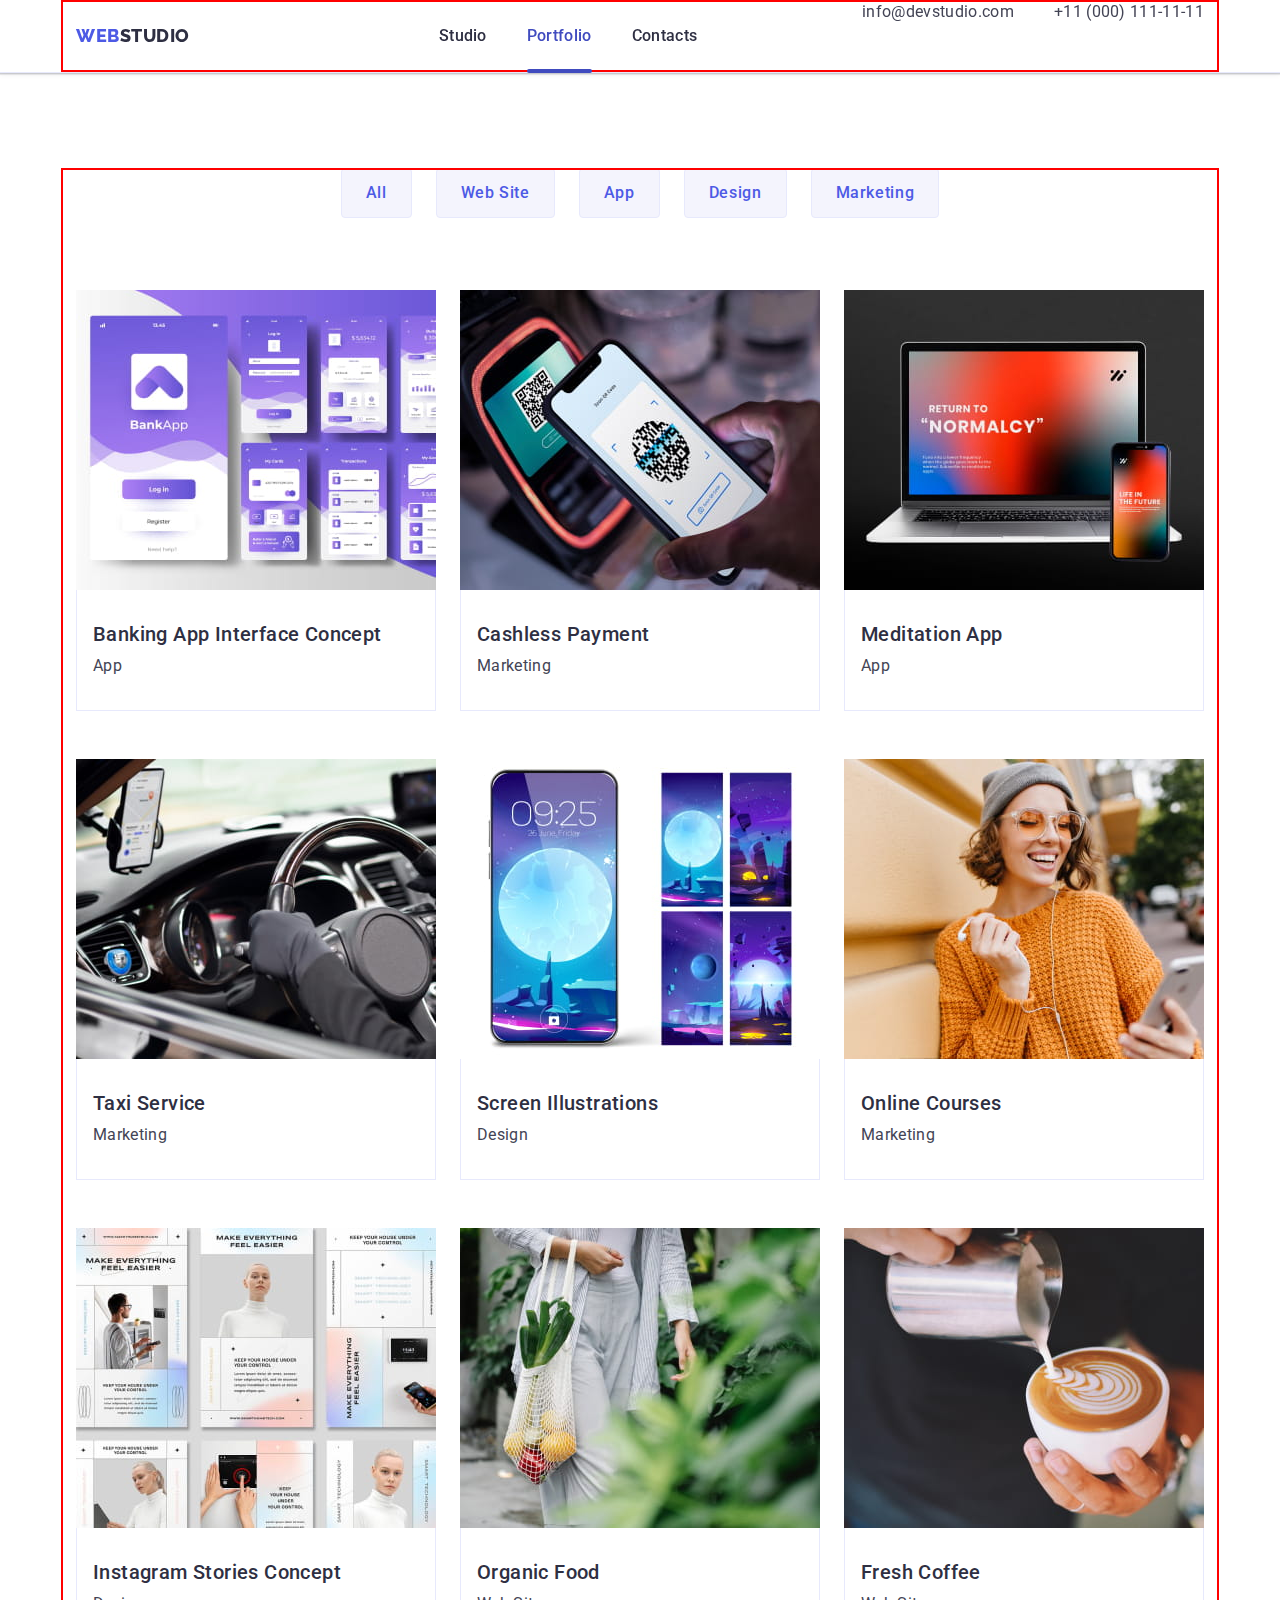
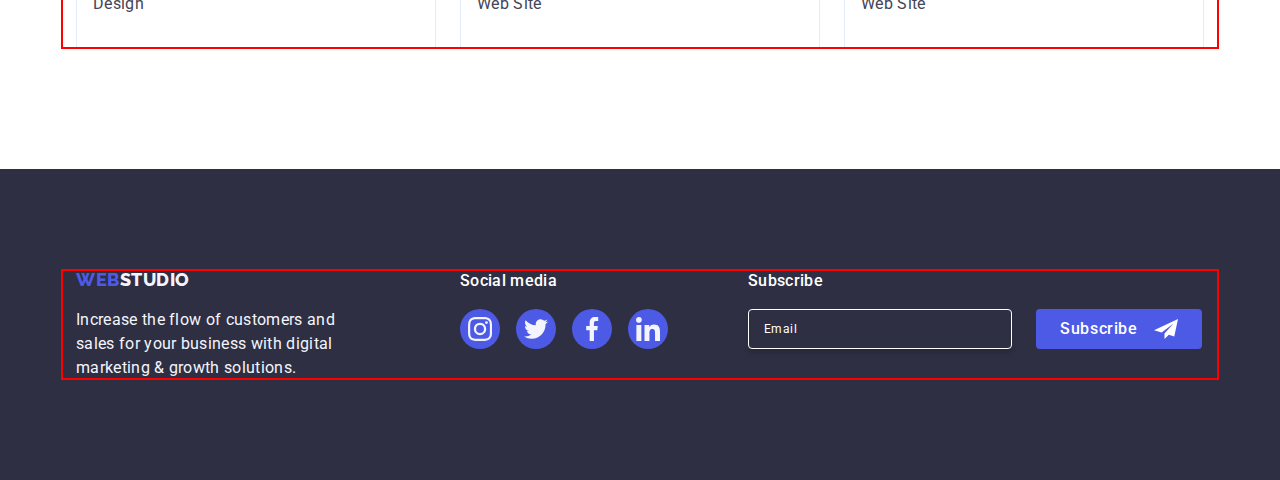
<file: portfolio.html>
<!DOCTYPE html>
<html lang="en">
  <head>
    <meta charset="UTF-8" />
    <meta http-equiv="X-UA-Compatible" content="IE=edge" />
    <meta name="viewport" content="width=device-width, initial-scale=1.0" />
    <title>Portfolio</title>
    <link rel="preconnect" href="https://fonts.googleapis.com" />
    <link rel="preconnect" href="https://fonts.gstatic.com" crossorigin />
    <link
      href="https://fonts.googleapis.com/css2?family=Raleway:wght@800&family=Roboto:wght@400;500;700;900&display=swap"
      rel="stylesheet"
    />
    <link
      rel="stylesheet"
      href="https://cdnjs.cloudflare.com/ajax/libs/modern-normalize/1.0.0/modern-normalize.min.css"
    />
    <link rel="stylesheet" href="./css/styles.css" />
  </head>
  <body class="portfolio-page">
    <!-- Header section -->

    <header class="header">
      <div class="container header-flex">
        <nav class="header-nav">
          <a class="logo-link link" href="./index.html">
            Web<span class="logo-world">Studio</span></a
          >
          <ul class="header-nav-list list">
            <li class="header-nav-item">
              <a class="header-nav-link link" href="./index.html">Studio</a>
            </li>
            <li class="header-nav-item">
              <a class="header-nav-link link active" href="./portfolio.html"
                >Portfolio</a
              >
            </li>
            <li class="header-nav-item">
              <a class="header-nav-link link" href="">Contacts</a>
            </li>
          </ul>
        </nav>
        <address class="header-contacts">
          <ul class="contacts-list list">
            <li class="contacts-item">
              <a class="contscts-link link" href="mailto:info@devstudio.com"
                >info@devstudio.com</a
              >
            </li>
            <li class="contacts-item">
              <a class="contscts-link link" href="tel:+110001111111"
                >+11 (000) 111-11-11</a
              >
            </li>
          </ul>
        </address>
      </div>
    </header>
    <main>
      <!-- Section Filtr -->
      <section class="filtr section">
        <div class="container">
          <h1 hidden class="visually-hidden">Our works</h1>
          <ul class="filtr-btn-list list">
            <li class="btn-item">
              <button class="btn" id="shadow-button" type="button">All</button>
            </li>
            <li class="btn-item">
              <button class="btn" type="button">Web Site</button>
            </li>
            <li class="btn-item">
              <button class="btn" type="button">App</button>
            </li>
            <li class="btn-item">
              <button class="btn" type="button">Design</button>
            </li>
            <li class="btn-item">
              <button class="btn" type="button">Marketing</button>
            </li>
          </ul>
          <!-- Project list -->
          <ul class="project-list list">
            <li class="project-item">
              <a class="project-link link" href="">
                <div class="project-thumb">
                  <img
                    src="./images/bankapp.jpg"
                    alt="banking interface "
                    width="360"
                    height="300"
                  />

                  <p class="overlay-text">
                    14 Stylish and User-Friendly App Design Concepts · Task
                    Manager App · Calorie Tracker App · Exotic Fruit Ecommerce
                    App · Cloud Storage App
                  </p>
                </div>

                <div class="project-container">
                  <h2 class="subtitle">Banking App Interface Concept</h2>
                  <p class="subtitle-desc">App</p>
                </div>
              </a>
            </li>
            <li class="project-item">
              <a class="project-link link" href="">
                <div class="project-thumb">
                  <img
                    src="./images/payment.jpg"
                    alt="qr "
                    width="360"
                    height="300"
                  />
                  <p class="overlay-text">
                    14 Stylish and User-Friendly App Design Concepts · Task
                    Manager App · Calorie Tracker App · Exotic Fruit Ecommerce
                    App · Cloud Storage App
                  </p>
                </div>
                <div class="project-container">
                  <h2 class="subtitle">Cashless Payment</h2>
                  <p class="subtitle-desc">Marketing</p>
                </div>
              </a>
            </li>
            <li class="project-item">
              <a class="project-link link" href="">
                <div class="project-thumb">
                  <img
                    src="./images/meditation.jpg"
                    alt="laptop and smartphone"
                    width="360"
                    height="300"
                  />
                  <p class="overlay-text">
                    14 Stylish and User-Friendly App Design Concepts · Task
                    Manager App · Calorie Tracker App · Exotic Fruit Ecommerce
                    App · Cloud Storage App
                  </p>
                </div>
                <div class="project-container">
                  <h2 class="subtitle">Meditation App</h2>
                  <p class="subtitle-desc">App</p>
                </div>
              </a>
            </li>
            <li class="project-item">
              <a class="project-link link" href="">
                <div class="project-thumb">
                  <img
                    src="./images/car.jpg"
                    alt="taxi"
                    width="360"
                    height="300"
                  />
                  <p class="overlay-text">
                    14 Stylish and User-Friendly App Design Concepts · Task
                    Manager App · Calorie Tracker App · Exotic Fruit Ecommerce
                    App · Cloud Storage App
                  </p>
                </div>
                <div class="project-container">
                  <h2 class="subtitle">Taxi Service</h2>
                  <p class="subtitle-desc">Marketing</p>
                </div>
              </a>
            </li>
            <li class="project-item">
              <a class="project-link link" href="">
                <div class="project-thumb">
                  <img
                    src="./images/ilustration.jpg"
                    alt="screen smartphone"
                    width="360"
                    height="300"
                  />
                  <p class="overlay-text">
                    14 Stylish and User-Friendly App Design Concepts · Task
                    Manager App · Calorie Tracker App · Exotic Fruit Ecommerce
                    App · Cloud Storage App
                  </p>
                </div>
                <div class="project-container">
                  <h2 class="subtitle">Screen Illustrations</h2>
                  <p class="subtitle-desc">Design</p>
                </div>
              </a>
            </li>
            <li class="project-item">
              <a class="project-link link" href="">
                <div class="project-thumb">
                  <img
                    src="./images/courses.jpg"
                    alt="young woman"
                    width="360"
                    height="300"
                  />
                  <p class="overlay-text">
                    14 Stylish and User-Friendly App Design Concepts · Task
                    Manager App · Calorie Tracker App · Exotic Fruit Ecommerce
                    App · Cloud Storage App
                  </p>
                </div>
                <div class="project-container">
                  <h2 class="subtitle">Online Courses</h2>
                  <p class="subtitle-desc">Marketing</p>
                </div>
              </a>
            </li>
            <li class="project-item">
              <a class="project-link link" href="">
                <div class="project-thumb">
                  <img
                    src="./images/stories.jpg"
                    alt="instagram"
                    width="360"
                    height="300"
                  />

                  <p class="overlay-text">
                    14 Stylish and User-Friendly App Design Concepts · Task
                    Manager App · Calorie Tracker App · Exotic Fruit Ecommerce
                    App · Cloud Storage App
                  </p>
                </div>

                <div class="project-container">
                  <h2 class="subtitle">Instagram Stories Concept</h2>
                  <p class="subtitle-desc">Design</p>
                </div>
              </a>
            </li>
            <li class="project-item">
              <a class="project-link link" href="">
                <div class="project-thumb">
                  <img
                    src="./images/food.jpg"
                    alt="vegetebles"
                    width="360"
                    height="300"
                  />
                  <p class="overlay-text">
                    14 Stylish and User-Friendly App Design Concepts · Task
                    Manager App · Calorie Tracker App · Exotic Fruit Ecommerce
                    App · Cloud Storage App
                  </p>
                </div>

                <div class="project-container">
                  <h2 class="subtitle">Organic Food</h2>
                  <p class="subtitle-desc">Web Site</p>
                </div>
              </a>
            </li>
            <li class="project-item">
              <a class="project-link link" href="">
                <div class="project-thumb">
                  <img
                    src="./images/cup.jpg"
                    alt="coffe width milk"
                    width="360"
                    height="300"
                  />
                  <p class="overlay-text">
                    14 Stylish and User-Friendly App Design Concepts · Task
                    Manager App · Calorie Tracker App · Exotic Fruit Ecommerce
                    App · Cloud Storage App
                  </p>
                </div>

                <div class="project-container">
                  <h2 class="subtitle">Fresh Coffee</h2>
                  <p class="subtitle-desc">Web Site</p>
                </div>
              </a>
            </li>
          </ul>
        </div>
      </section>
    </main>
    <!-- footer section -->
    <footer class="footer section">
      <div class="footer-container container">
        <div class="left-footer">
          <a class="fotter-link link" href="./index.html"
            >Web<span class="studio-world">Studio</span>
          </a>
          <p class="footer-desc">
            Increase the flow of customers and sales for your business with
            digital marketing & growth solutions.
          </p>
        </div>
        <div class="footer-social-icons">
          <p class="footer-social-media">Social media</p>
          <ul class="footer-social-list list">
            <li class="footer-social-item">
              <a
                href=""
                class="footer-social-link"
                target="blank"
                rel="noopener noreferrer"
                aria-label=" instagram icon "
              >
                <svg class="social-icon" width="24" height="24">
                  <use href="./images/icons.svg#instagram"></use>
                </svg>
              </a>
            </li>
            <li class="footer-social-item">
              <a
                href=""
                class="footer-social-link"
                target="blank"
                rel="noopener noreferrer"
                aria-label=" twitter icon "
              >
                <svg class="social-icon" width="24" height="24">
                  <use href="./images/icons.svg#twitter"></use>
                </svg>
              </a>
            </li>
            <li class="footer-social-item">
              <a
                href=""
                class="footer-social-link"
                target="blank"
                rel="noopener noreferrer"
                aria-label=" facebook icon "
              >
                <svg class="social-icon" width="24" height="24">
                  <use href="./images/icons.svg#facebook"></use>
                </svg>
              </a>
            </li>
            <li class="footer-social-item">
              <a
                href=""
                class="footer-social-link"
                target="blank"
                rel="noopener noreferrer"
                aria-label=" linkedin icon "
              >
                <svg class="social-icon" width="24" height="24">
                  <use href="./images/icons.svg#linkedin"></use>
                </svg>
              </a>
            </li>
          </ul>
        </div>
        <div class="fotter-subscribe">
          <p class="subscribe-title">Subscribe</p>
          <form class="subtitle-form form" name="subscribe-form ">
            <label class="form-label-subscribe">
              <input
                class="form-field-subscribe"
                type="email"
                name="fotter_subscribe"
                placeholder="&nbsp"
              />
              <span class="subscribe-tag">Email</span>
            </label>
            <button class="subscribe-btn btn" type="submit">
              Subscribe
              <svg class="subscribe-icon" width="24" height="24">
                <use href="./images/icons.svg#send-icon"></use>
              </svg>
            </button>
          </form>
        </div>
      </div>
    </footer>
  </body>
</html>
</file>
<file: css/styles.css>
:root {
  /* Fonts */
  --primary-font: 'Roboto', sans-serif;
  --secondary-font: 'Raleway', sans-serif;

  /* Color back-ground*/
  --primary-bg-color: #ffffff;
  --accent-bg-cl: #2e2f42;
  --secondary-bg-color: #f4f4fd;
  /* Text color */
  --primary-text-color: #434455;
  --secondary-text-color: #2e2f42;
  --accent-txt-cl: #4d5ae5;
  --light-txt-cl: #404bbf;
  /* Btn Color */
  --primary-btn-color: #4d5ae5;
  --light-btn-cl: #404bbf;
  --secondary-btn-color: #404bbf;
  --accent-btn-cl: #f4f4fd;
  --primary-btn-text-cl: #ffffff;
  --accent-btn-txt-cl: #4d5ae5;

  /* others */
  --anim-fast: 250ms cubic-bezier(0.4, 0, 0.2, 1);
  --header-idx: 10;
  --modal-idx: 100;

  --indend-horizontal: 64px;
  --indent-vertikal: 24px;
  --items: 1;
}

body {
  background-color: var(--primary-bg-color);
  color: var(--primary-text-color);
  font-family: var(--primary-font);
  font-weight: 400;
  font-style: normal;
  font-size: 16px;
  line-height: 1.5;
  letter-spacing: 0.02em;
  text-decoration: none;
  text-transform: none;
  padding-top: 72px;
}
.link {
  font-style: normal;
  text-decoration: none;
  color: var(--primary-text-color);
}
.list {
  padding: 0;
  margin: 0;

  list-style: none;
}

/*  
   |============================
   | reset start 
   |============================
 */

h1,
h2,
h3,
p {
  margin: 0;
}
.visually-hidden {
  position: absolute;
  width: 1px;
  height: 1px;
  margin: -1px;
  border: 0;
  padding: 0;

  white-space: nowrap;
  clip-path: inset(100%);

  clip: rect(0 0 0 0);
  overflow: hidden;
}
.title {
  font-family: inherit;
  font-weight: 700;
  font-size: 36px;
  line-height: 1.1;
  letter-spacing: 0.72px;
  text-align: center;
  text-transform: capitalize;

  margin-top: 0;
  margin-bottom: 72px;
  color: var(--secondary-text-color);
}

.btn {
  font-family: inherit;
  font-weight: 500;
  font-size: 16px;
  line-height: 1.5;
  letter-spacing: 0.04em;
  cursor: pointer;

  border: none;
  color: var(--primary-btn-text-cl);
  background-color: var(--primary-btn-color);
  border-radius: 4px;
  transition: background-color var(--anim-fast), box-shadow var(--anim-fast);
}
.section {
  padding: 96px 0;
}

@media only screen and (min-width: 1158px) {
  .section {
    padding: 120px 0;
  }
}

.container {
  /* basic style */
  min-width: 320px;
  max-width: 428px;
  padding: 0px 16px;
  margin: 0 auto;

  outline: 2px solid red;
  outline-offset: -2px;
}
/* Tablet screen */
@media only screen and (min-width: 768px) {
  .container {
    max-width: 768px;
  }
}
/* Desktop screen */
@media only screen and (min-width: 1158px) {
  .container {
    max-width: 1158px;
    padding: 0px 15px;
  }
}

img {
  display: block;
  width: 100%;
  margin: 0px;
  padding: 0px;
}
.header {
  min-width: 428px;
  position: fixed;
  top: 0;
  left: 0;
  width: 100%;

  z-index: var(--header-idx);

  border-bottom: 1px solid #e7e9fc;
  box-shadow: 0px 2px 1px rgba(46, 47, 66, 0.08),
    0px 1px 1px rgba(46, 47, 66, 0.16), 0px 1px 6px rgba(46, 47, 66, 0.08);
}

/* Logo */

.logo-link {
  margin-right: 249px;
  padding: 24px 0;
}
.logo-link,
.logo-world {
  display: flex;
  margin-left: auto;
  align-items: center;

  font-family: var(--secondary-font);
  font-style: normal;
  font-weight: 800;
  font-size: 18px;
  line-height: 1.17;
  letter-spacing: 0.03em;
  text-transform: uppercase;
  text-decoration: none;
  color: var(--accent-txt-cl);
}
.logo-world {
  color: var(--secondary-text-color);
}

/* nav */
.header-flex {
  display: flex;
}

.header-nav {
  display: flex;
  align-items: center;
}

.header-nav-link {
  position: relative;
  display: block;
  padding-top: 24px;
  padding-bottom: 24px;
  color: var(--secondary-text-color);

  font-family: inherit;
  font-weight: 500;
  transition: color var(--anim-fast);
}

.header-nav-link::after {
  position: absolute;
  display: block;
  content: '';

  left: 0;
  top: 69px;

  width: 100%;
  height: 4px;

  background-color: var(--light-txt-cl);
  border-radius: 2px;
  transform: scale(0);
  transition: transform var(--anim-fast), color var(--anim-fast);
}

.header-nav-link.active::after {
  background-color: var(--light-txt-cl);
  transform: scale(100%);
}
.header-nav-link.active {
  color: var(--light-txt-cl);
}

.header-nav-link:hover::after {
  color: var(--light-txt-cl);
  background-color: var(--light-txt-cl);
  transform: scale(100%);
  animation: lineAppear 0.9s forwards;
}
@keyframes lineAppear {
  0% {
    width: 0;
  }
  100% {
    width: 100%;
  }
}

.header-nav-list {
  display: flex;
}
@media screen and (max-width: 768px) {
  .header-nav-list {
    display: none;
  }
}

.header-nav-item {
  margin-right: 40px;
}
.header-nav-item:last-child {
  margin: 0;
}

.header-nav-link:hover,
.header-nav-link:focus,
.contscts-link:hover,
.contscts-link:focus {
  color: var(--light-txt-cl);
}
.header-nav-link:active {
  color: var(--light-txt-cl);
}
.header {
  background-color: var(--primary-bg-color);
}

.header-contacts {
  font-style: normal;
  display: flex;
  margin-left: auto;
}
.contacts-list {
  display: flex;
}

.contacts-item {
  margin-right: 40px;
}
.contacts-item:last-child {
  margin: 0;
}
.contacts-link {
  display: block;
  padding-top: 24px;
  padding-bottom: 24px;
  color: var(--primary-text-color);
  transition: color var(--anim-fast);
}
@media screen and (max-width: 768px) {
  .header-contacts {
    display: none;
  }
}

/**
  |============================
  | hero section
  |============================
*/
.hero {
  padding: 112px 0;
}

.hero {
  min-width: 428px;

  margin-left: auto;
  margin-right: auto;
  background-color: var(--accent-bg-cl);
  text-align: center;
  background-image: linear-gradient(
      rgba(46, 47, 66, 0.7),
      rgba(46, 47, 66, 0.7)
    ),
    url(../images/peole-ofice.jpg);
  background-repeat: no-repeat;
  background-position: center;
  background-size: cover;
}

.hero .title {
  animation: move-top 800ms ease-in 300ms both;
}
.hero .btn {
  animation: move-top 1300ms ease-in 300ms both;
}

@keyframes move-top {
  0% {
    opacity: 0;
    transform: translateY(calc(100px * var(--direction)));
  }

  50% {
    opacity: 0.5;
  }

  100% {
    opacity: 1;
  }
}

.hero .title {
  width: 320px;
  margin: 0 auto 72px auto;

  font-size: 36px;
  line-height: 1.11;
  letter-spacing: 0.72px;
  text-transform: capitalize;
  color: #ffffff;
}

@media screen and (min-width: 768px) {
  .hero .title {
    width: 496px;
    margin-bottom: 36px;

    font-size: 56px;
    line-height: 1.07;
    text-transform: none;
  }
}
@media screen and (min-width: 1158px) {
  .hero {
    padding-top: 188px;
    padding-bottom: 188px;
  }
  .hero .title {
    margin-bottom: 48px;
  }
}

.hero .btn {
  display: block;
  margin-left: auto;
  margin-right: auto;
  padding: 16px 32px;
  min-width: 169px;
  height: 56px;
  border: none;

  color: var(--primary-btn-text-cl);
  background-color: var(--primary-btn-color);
  box-shadow: 0px 4px 4px rgba(0, 0, 0, 0.15);
  border-radius: 4px;
  transition: background-color var(--anim-fast);
}
.btn:hover,
.btn:focus {
  color: var(--primary-btn-text-cl);
  background-color: var(--light-btn-cl);
}

.btn:active {
  background-color: var(--light-btn-cl);
}
/**
  |============================
  | Strategy section
  |============================
*/
.strategy {
  min-width: 428px;
}
.strategy-list {
  display: flex;
  flex-wrap: wrap;
  gap: 72px 24px;
}
.strategy-list-item {
  width: 396px;
}

.subtitle {
  margin-bottom: 8px;
  font-weight: 700;
  font-size: 36px;
  line-height: 1.11;
  text-align: center;
  letter-spacing: 0.72px;
  text-transform: capitalize;
  color: var(--secondary-text-color);
}
.subtitle-desc {
  font-size: 16px;
  font-style: normal;
  font-weight: 500;
  line-height: 1.5;
  letter-spacing: 0.32px;
  color: var(--primary-text-color);
}

@media only screen and (min-width: 768px) {
  .strategy-list-item {
    width: 356px;
  }
  .subtitle {
    text-align: left;
  }
}
@media only screen and (min-width: 1158px) {
  .strategy {
    padding-top: 120px;
    padding-bottom: 120px;
  }

  .strategy-list-item {
    width: 264px;
  }
  .subtitle {
    font-family: Roboto;
    font-size: 20px;
    font-weight: 500;
    line-height: 1.2;
    letter-spacing: 0.4px;
  }
  .subtitle-desc {
    font-weight: 400;
  }
}

/**
  |============================
  | Strategi icon
  |============================
*/
.strategi-block-icon {
  display: none;
}

@media only screen and (min-width: 1158px) {
  .strategi-block-icon {
    display: flex;
    align-items: center;
    justify-content: center;
    height: 112px;
    background-color: var(--accent-btn-cl);
    border-radius: 4px;
    margin-bottom: 8px;
  }
}

/**
  |============================
  | Tools section 
  |============================
*/
.tools {
  display: none;
}
.tools-list {
  display: flex;
}
@media only screen and (min-width: 1158px) {
  .tools {
    display: block;
  }
}

.tools-item {
  width: calc((100%-48px) / 3);
  margin-right: 24px;
}
.tools-item:last-child {
  margin-right: 0px;
}

/**
  |============================
  | Team section
  |============================
*/

.team {
  min-width: 428px;
  background-color: var(--secondary-bg-color);
}
.team-item-container {
  max-width: 264px;
}
.team-list {
  display: flex;
  flex-wrap: wrap;
  justify-content: center;
  row-gap: var(--indend-horizontal);
  column-gap: var(--indent-vertikal);
}

.team-list-item {
  padding: 0;
  background: #ffffff;
  box-shadow: 0px 1px 6px rgba(46, 47, 66, 0.08),
    0px 1px 1px rgba(46, 47, 66, 0.16), 0px 2px 1px rgba(46, 47, 66, 0.08);
  border-radius: 0px 0px 4px 4px;
}

.team-item-container {
  padding: 32px 0;
  margin: 0;
  border-radius: 0px 0px 4px 4px;
  text-align: center;
}
.team .subtitle-desc {
  margin-bottom: 8px;
}

/**
  |============================
  | Social icons
  |============================
*/
.social-list {
  display: flex;
  justify-content: center;
  align-items: center;
  gap: 24px;
}
.social-item {
  width: 40px;
  height: 40px;
}

.social-link {
  display: flex;
  justify-content: center;
  align-items: center;

  width: 100%;
  height: 100%;

  background-color: var(--primary-btn-color);
  border-radius: 50%;

  transition: background-color var(--anim-fast);
}
.social-link:hover,
.social-link:focus {
  background-color: var(--light-btn-cl);
}
.social-icon {
  fill: var(--accent-btn-cl);
}

/**
  |============================
  | Customers section
  |============================
*/
.customers {
  min-width: 428px;
}
.customers-list {
  display: flex;
  flex-wrap: wrap;
  justify-content: center;
  align-items: center;
  gap: 72px 16px;
}
.customers-item {
  width: 190px;
  height: 88px;
}
.customer-icon {
  width: 110px;
}
@media only screen and (min-width: 768px) {
  .customers-list {
    gap: 72px 24px;
  }
  .customers-item {
    width: 168px;
  }
  .customer-icon {
    width: 104px;
  }
}

.customers-link {
  display: flex;
  justify-content: center;
  align-items: center;

  width: 100%;
  height: 100%;

  border: 1px solid #8e8f99;
  color: #8e8f99;
  border-radius: 4px;

  transition: border-color var(--anim-fast), color var(--anim-fast);
}

.customers-link:hover,
.customers-link:focus {
  color: var(--light-btn-cl);
  border-color: var(--light-btn-cl);
}
.customer-icon {
  fill: currentColor;
}

/**
  |============================
  | Footer section
  |============================
*/
.footer {
  min-width: 428px;
  margin: 0 auto;
  background-color: var(--accent-bg-cl);
}

.footer-container {
  display: flex;
  flex-wrap: wrap;
  align-items: baseline;
  gap: 72px 24px;
}

.fotter-link {
  font-family: var(--secondary-font);
  font-weight: 800;
  font-size: 18px;
  line-height: 1.17;
  text-align: center;
  letter-spacing: 0.03em;
  text-transform: uppercase;
  text-decoration: none;
  color: var(--accent-txt-cl);
  display: block;
  margin-bottom: 17.5px;
}
.studio-world {
  font-size: 18px;
  color: #f4f4fd;
}
.footer-desc {
  width: 264px;
  color: #f4f4fd;
}
@media screen and (min-width: 768px) {
  .footer-container {
    justify-content: flex-start;
  }
  .fotter-link {
    text-align: left;
  }
}
@media screen and (max-width: 768px) {
  .footer-container {
    justify-content: center;
  }
}

/**
  |============================
  | Footer social icons 
  |============================
*/
.footer-social-icons {
  display: block;

  margin: 0;
  padding: 0;
}
.footer-social-media {
  padding: 0;
}
.footer-social-media {
  font-weight: 500;
  line-height: 1.5;
  letter-spacing: 0.02em;
  color: var(--primary-bg-color);
  margin-bottom: 16px;
  text-align: center;
}
@media screen and (min-width: 768px) {
  .footer-social-media {
    text-align: left;
  }
}

.footer-social-list {
  display: flex;
  gap: 16px;
  text-align: center;
  justify-content: center;
}

.footer-social-link {
  display: flex;
  align-items: center;
  justify-content: center;

  width: 40px;
  height: 40px;

  background-color: var(--primary-btn-color);
  border-radius: 50%;

  transition: background-color var(--anim-fast);
}
.footer-social-link:hover,
.footer-social-link:focus {
  background-color: #31d0aa;
}

/* Fotter-subscribe */

.fotter-subscribe {
  margin: 0;
}
.subscribe-title {
  text-align: center;
  margin: 0;
  margin-bottom: 16px;
  font-weight: 500;
  letter-spacing: 0.32px;
  color: var(--primary-bg-color);
}

.subtitle-form {
  display: flex;
  flex-wrap: wrap;
  justify-content: center;
  align-items: center;
  gap: 16px;
}
.form-label-subscribe {
  position: relative;
  width: 398px;
}
.form-field-subscribe {
  width: 100%;
  height: 40px;
  padding: 0;
  padding: 16px;

  color: #ffffff;
  font-size: 12px;
  line-height: 2;
  letter-spacing: 0.48px;

  background-color: transparent;
  outline: none;
  border-radius: 4px;
  border: 1px solid var(--white, #fff);
  box-shadow: 0px 4px 4px 0px rgba(0, 0, 0, 0.15);
}
.subscribe-tag {
  position: absolute;
  top: 50%;
  left: 16px;
  transform: translateY(-50%) scale(1);

  font-size: 12px;
  line-height: 2;
  letter-spacing: 0.48px;
  color: var(--primary-bg-color);
  transition: transform var(--anim-fast), scale var(--anim-fast);
}
.form-field-subscribe:focus + .subscribe-tag {
  transform: translateY(-130%) scale(0.8);
  background-color: #2e2f42;
}

@media screen and (min-width: 768px) {
  .form-label-subscribe {
    width: 264px;
  }
}

.subscribe-btn {
  display: flex;
  justify-content: center;
  align-items: center;
  gap: 16px;
  padding: 8px 24px;
}

@media screen and (min-width: 768px) and (max-width: 1158px) {
  .footer-container {
    max-width: 596px;
  }
}
@media screen and (min-width: 768px) {
  .subscribe-title {
    text-align: left;
  }
  .subtitle-form {
    gap: 24px;
  }
}
@media screen and (min-width: 1158px) {
  .footer-social-icons {
    margin-left: 120px;
  }

  .footer-container {
    gap: 0;
  }
  .fotter-subscribe {
    margin-left: 80px;
  }
  .footer {
    padding: 100px 0;
  }
}

/**
  |============================
  | Filtr btn
  |============================
*/
.filtr {
  padding-bottom: 120px;
  padding-top: 96px;
  margin: 0 auto;
}
.filtr .btn {
  padding: 12px 24px;
  background-color: var(--accent-btn-cl);

  border: 1px solid #e7e9fc;
  border-radius: 4px;
  color: var(--accent-btn-txt-cl);
  text-align: center;
  transition: background-color var(--anim-fast), color var(--anim-fast),
    border var(--anim-fast), box-shadow var(--anim-fast);
}
.filtr-btn-list {
  display: flex;
  margin-bottom: 72px;
  justify-content: center;
  gap: 24px;
  padding: 0;
}

.filtr .btn:hover,
.filtr .btn:focus {
  background-color: var(--light-btn-cl);
  color: var(--primary-btn-text-cl);
  border: 1px solid transparent;
}

.filtr .btn:active {
  background-color: var(--light-btn-cl);
  color: var(--primary-btn-text-cl);
}

#shadow-button:hover,
#shadow-button:focus {
  box-shadow: 0px 3px 1px rgba(0, 0, 0, 0.1), 0px 2px 1px rgba(0, 0, 0, 0.08),
    0px 2px 2px rgba(0, 0, 0, 0.12);
}

.project-list {
  display: flex;
  flex-wrap: wrap;
}
.project-item {
  flex-basis: calc((100% - 48px) / 3);
  margin-right: 24px;
  margin-bottom: 48px;
  max-width: 360px;
}
.project-item:nth-child(3n) {
  margin-right: 0;
}
.project-item:nth-last-child(-n + 3) {
  margin-bottom: 0;
}

.project-container {
  padding: 32px 16px;
  margin: 0;
  border: 1px solid #e7e9fc;
  border-top: none;
}
.project-link {
  display: block;

  transition: box-shadow var(--anim-fast);
}
.project-link:hover,
.project-link:focus {
  box-shadow: 0px 1px 6px rgba(46, 47, 66, 0.08),
    0px 1px 1px rgba(46, 47, 66, 0.16), 0px 2px 1px rgba(46, 47, 66, 0.08);
}

.project-thumb {
  position: relative;
  overflow: hidden;
}

.overlay-text {
  position: absolute;
  top: 0;
  left: 0;

  width: 100%;
  height: 100%;
  margin: 0 auto;
  padding: 40px 32px 164px 32px;

  background-color: var(--primary-btn-color);
  color: var(--accent-btn-cl);

  transform: translateY(100%);
  transition: transform var(--anim-fast);
}

.project-link:hover .overlay-text,
.project-link:focus .overlay-text {
  transform: translateY(0%);
}

/**
  |============================
  | Modal window
  |============================
*/
.backdrop {
  position: fixed;
  top: 0;
  left: 0;

  width: 100%;
  height: 100%;

  background-color: rgba(46, 47, 66, 0.4);
  backdrop-filter: blur(2px);
  z-index: var(--modal-idx);

  opacity: 1;
  visibility: visible;
  pointer-events: initial;

  transition: opacity var(--anim-fast), visibilyty var(--anim-fast);
}
.backdrop.is-hidden {
  opacity: 0;
  visibility: inherit;
  pointer-events: none;
  transition-delay: 300ms;
}

.modal {
  width: 392px;
  position: absolute;
  top: 50%;
  left: 50%;
  transform: translateX(-50%) translateY(-50%);
  width: 408px;
  height: 584px;
  padding: 24px;
  padding-top: 72px;
  background-color: #fcfcfc;
  box-shadow: 0px 1px 1px rgba(0, 0, 0, 0.14), 0px 1px 3px rgba(0, 0, 0, 0.12),
    0px 2px 1px rgba(0, 0, 0, 0.2);
  border-radius: 4px;
  transition: opacity var(--anim-fast), transform var(--anim-fast);
}

@media screen and (min-width: 768px) {
  .modal {
    width: 408px;
  }
}

.backdrop.is-hidden .modal {
  opacity: 0;
  transform: translateX(-50%) translateY(-75%);
  transition-delay: 400ms;
}

.modal-close-btn {
  position: absolute;
  top: 24px;
  right: 24px;
  display: flex;
  justify-content: center;
  align-items: center;
  width: 24px;
  height: 24px;
  border-radius: 50%;

  background-color: #e7e9fc;
  color: var(--accent-bg-cl);
  border: 1px solid rgba(0, 0, 0, 0.1);
  cursor: pointer;
  transition: background-color var(--anim-fast), color var(--anim-fast);
}

.modal-close-btn:hover,
.modal-close-btn:focus {
  background-color: var(--light-btn-cl);
  border: none;
  color: var(--primary-btn-text-cl);
}

.modal-icon {
  fill: currentColor;
  vertical-align: middle;
}
/**
  |============================
  | Form
  |============================
*/
.modal-title {
  display: block;
  margin: 0;
  margin-bottom: 16px;

  font-size: 16px;
  font-family: Roboto;
  font-weight: 500;
  line-height: 1.5;
  letter-spacing: 0.32px;

  color: var(--accent-bg-cl);
  text-align: center;
}

.form-label {
  display: block;
  margin-bottom: 4px;

  font-size: 12px;
  line-height: 1.2;
  letter-spacing: 0.48px;
  color: #8e8f99;
}
.form-wrapper {
  position: relative;
  margin-bottom: 8px;
}

.form-field {
  width: 100%;
  height: 40px;
  padding: 0;
  padding-left: 38px;
  border-radius: 4px;
  outline: transparent;
  border: 1px solid var(--navyblue-modal, rgba(46, 47, 66, 0.4));
}
.form-field:focus,
.form-comment:focus {
  border: 1px solid var(--accent-txt-cl, rgba(46, 47, 66, 0.4));
}

.form-icon {
  position: absolute;
  top: 50%;
  left: 16px;
  transform: translateY(-50%);
  pointer-events: none;
}
.form-field:focus + .form-icon {
  fill: #4d5ae5;
}
.form-comment {
  display: block;
  width: 100%;
  height: 120px;
  padding: 8px 16px;
  margin-bottom: 16px;

  resize: none;
  border-radius: 4px;
  outline: transparent;
  font-size: 12px;
  font-family: Roboto;
  line-height: 1.16;
  letter-spacing: 0.48px;
  border: 1px solid var(--navyblue-modal, rgba(46, 47, 66, 0.4));
}

.form-agreement {
  display: flex;
  justify-content: flex-start;
  align-items: center;

  margin-bottom: 24px;
}
.form-agreement-text {
  font-size: 12px;
  font-family: Roboto;
  color: #8e8f99;
}
.form-check-input {
  appearance: none;
  display: block;
  padding: 0;
  margin: 0;
}
.form-custom-check {
  margin-right: 8px;
}
.unchecked {
  opacity: 1;
  transition: 250ms;
}
.checked {
  opacity: 0;
  transition: 250ms;
}
.form-check-input:checked + .form-custom-check > .unchecked {
  opacity: 0;
}
.form-check-input:checked + .form-custom-check > .checked {
  opacity: 1;
}

.form-agreement-link {
  color: var(--accent-txt-cl);
}
.form-btn {
  display: block;
  margin: 0 auto;
  padding: 16px 32px;
  min-width: 169px;
  height: 56px;
  border: none;
}

/**
  |============================
  | Mobile menu
  |============================
*/
.menu-toggle {
  min-height: 40px;
  min-width: 40px;
  display: flex;
  align-items: center;
  justify-content: center;

  margin: 0;
  padding: 0;
  background-color: transparent;
  cursor: pointer;
  border: none;
  border-radius: 50%;
  outline: none;
}

@media (min-width: 768px) {
  .menu-toggle {
    display: none;
  }
}

.menu-toggle:hover,
.menu-toggle:focus {
  background-color: rgba(0, 0, 0, 0.1);
}

.menu-container {
  position: fixed;
  top: 0;
  left: 0;
  width: 100vw;
  height: 100vh;
  padding: 32px;
  background-color: #3f51b5;
  z-index: 999;

  transform: translateX(100%);
  transition: transform 250ms ease-in-out;
}

.menu-container.is-open {
  transform: translateX(0);
}

.menu-container .menu-toggle {
  position: absolute;
  top: 16px;
  right: 16px;
  color: #fff;
}

.mobile-menu .link {
  display: block;
  padding: 10px;
  color: #fff;
  text-decoration: none;
}
</file>
